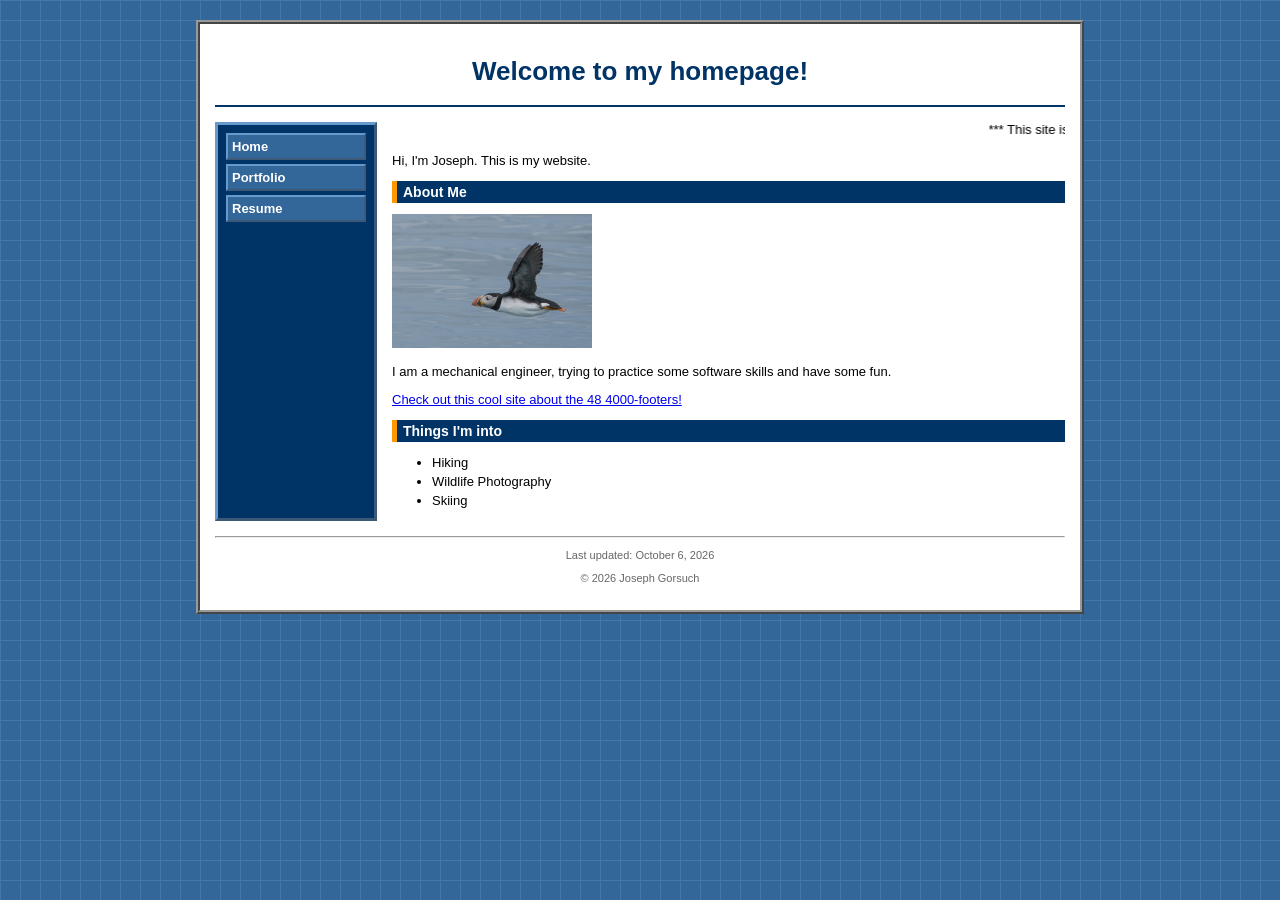
<file: index.html>
<!DOCTYPE html>
<html>
    <head>
        <meta charset="UTF-8">
        <title>Home - Joseph Gorsuch</title>
        <link rel="stylesheet" href="css/style.css">
    </head>
    <body>
        <div id="page">
            <div id="header">
                <h1>Welcome to my homepage!</h1>
            </div>

            <div id="layout">
                <div id="sidebar">
                    <a href="index.html">Home</a>
                    <a href="portfolio.html">Portfolio</a>
                    <a href="resume.html">Resume</a>
                </div>
            
            
                <div id="content">
                    <marquee>*** This site is under construction! Check back soon! *** </marquee>


                    <p>Hi, I'm Joseph. This is my website.</p>
                    <h2>About Me</h2>
                    <img src="images/puffin.jpg" alt="Photo of an Atlantic Puffin that I took" width="200">
                    <p>I am a mechanical engineer, trying to practice some software skills and have some fun.</p>
                    <p><a href="http://www.48x12.com/">Check out this cool site about the 48 4000-footers!</a></p>
                    <h2>Things I'm into</h2>
                    <ul>
                        <li>Hiking</li>
                        <li>Wildlife Photography</li>
                        <li>Skiing</li>
                    </ul>
                    <!-- TODO: Add more personal details-->
                </div>
            </div>

            <div id="footer">
                <hr>
                <p>Last updated: October 6, 2026</p>
                <p>&copy; 2026 Joseph Gorsuch</p>
            </div>
        </div>  
    </body>
</html>
</file>
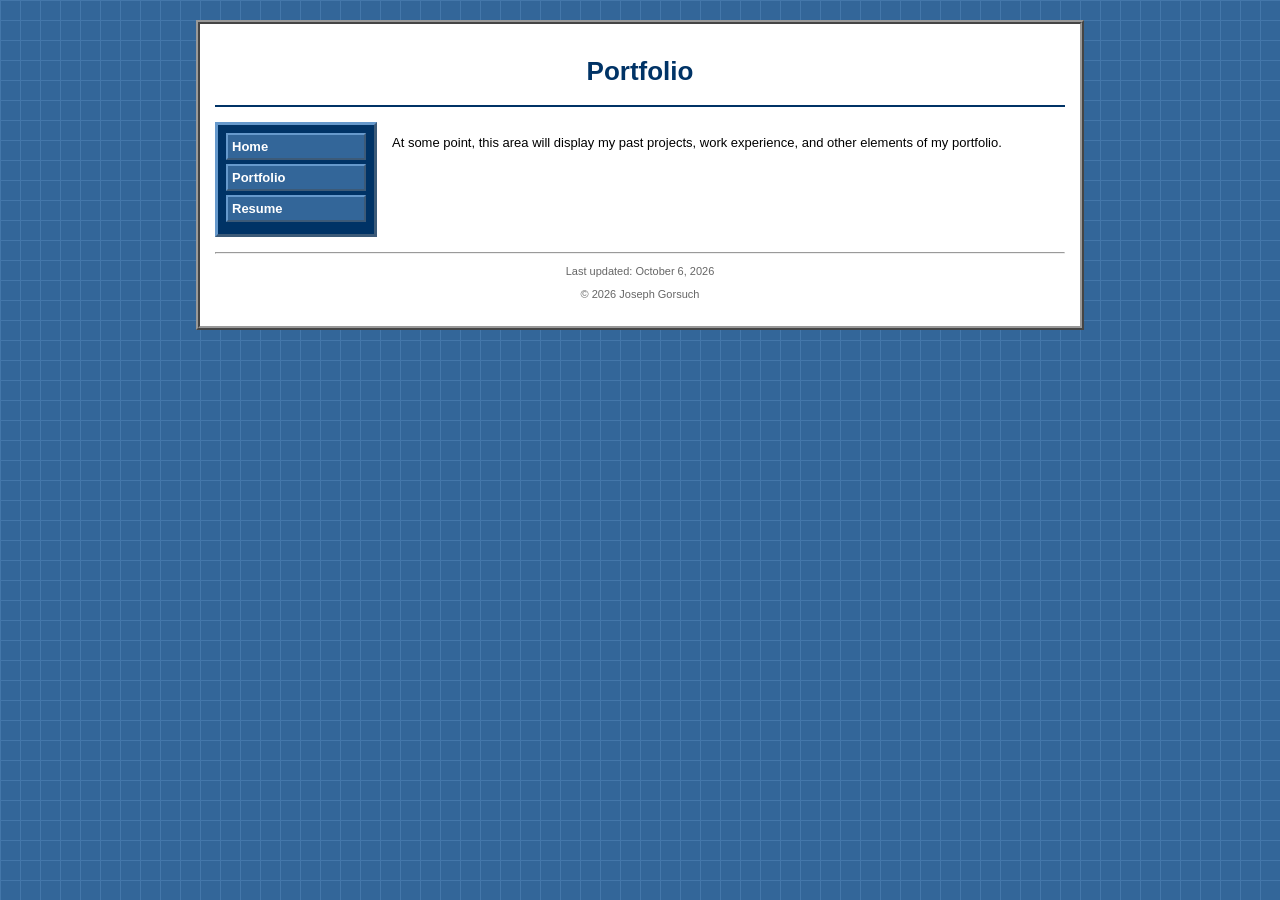
<file: portfolio.html>
<!DOCTYPE html>
<html>
    <head>
        <meta charset="UTF-8">
        <title>Portfolio - Joseph Gorsuch</title>
        <link rel="stylesheet" href="css/style.css">
    </head>
    <body>
        <div id="page">
            <div id="header">
                <h1>Portfolio</h1>
            </div>

            <div id="layout">
                <div id="sidebar">
                    <a href="index.html">Home</a>
                    <a href="portfolio.html">Portfolio</a>
                    <a href="resume.html">Resume</a>
                </div>
            
            
                <div id="content">
                    <p>At some point, this area will display my past projects, work experience, and other elements of my portfolio.</p>
                </div>
            </div>

            <div id="footer">
                <hr>
                <p>Last updated: October 6, 2026</p>
                <p>&copy; 2026 Joseph Gorsuch</p>
            </div>
        </div>  
    </body>
</html>
</file>
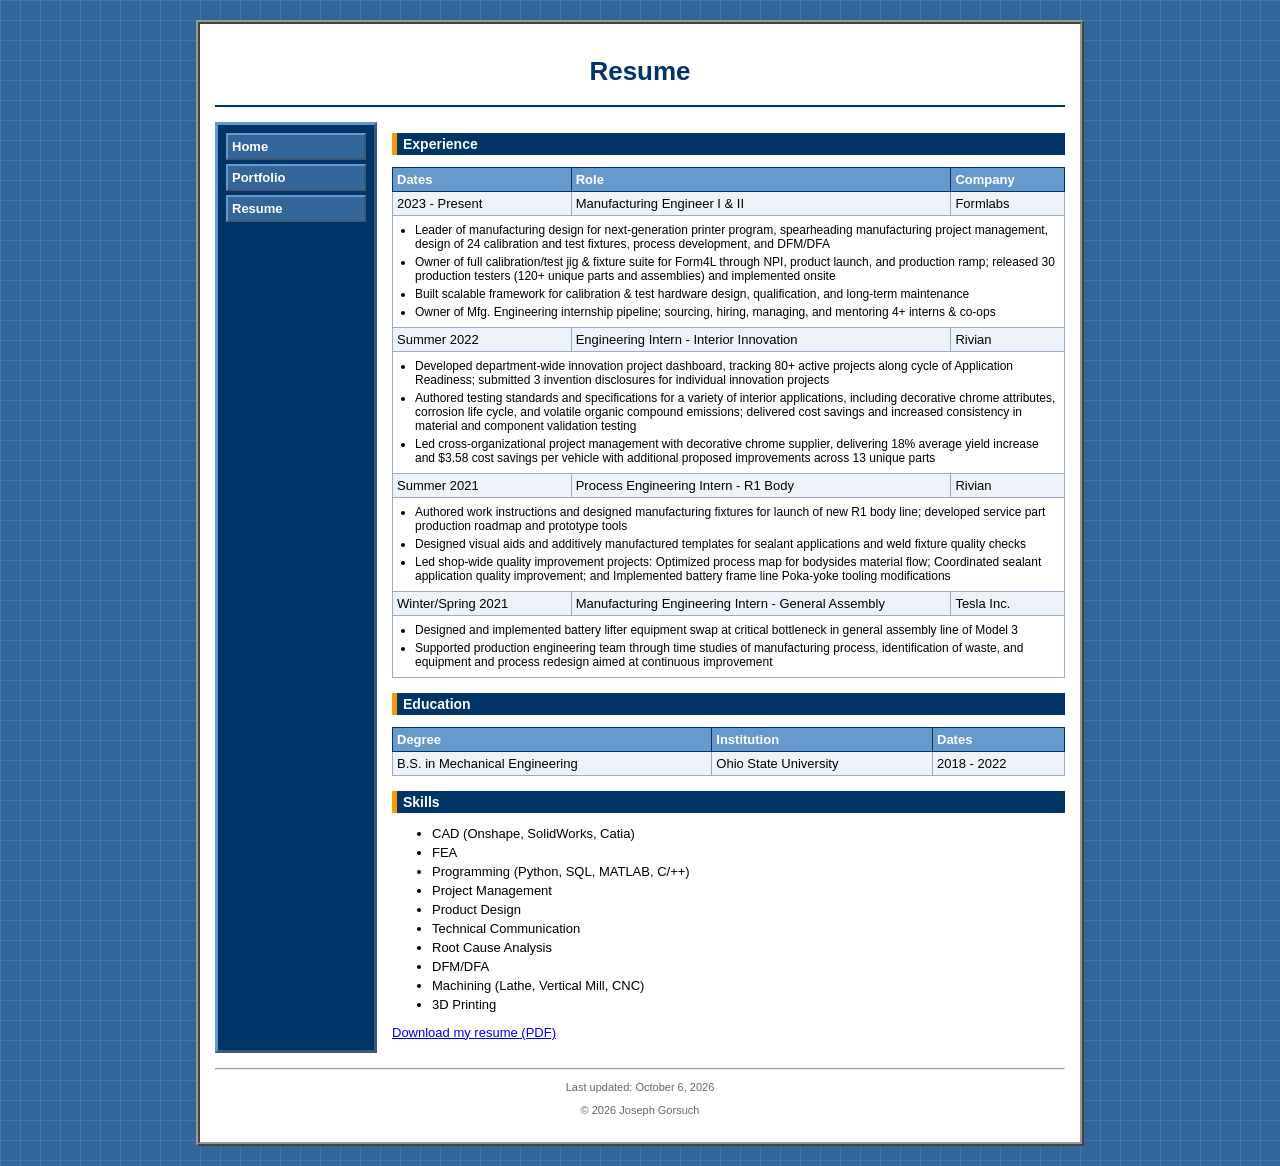
<file: resume.html>
<!DOCTYPE html>
<html>
    <head>
        <meta charset="UTF-8">
        <title>Resume - Joseph Gorsuch</title>
        <link rel="stylesheet" href="css/style.css">
    </head>
    <body>
        <div id="page">
            <div id="header">
                <h1>Resume</h1>
            </div>

            <div id="layout">
                <div id="sidebar">
                    <a href="index.html">Home</a>
                    <a href="portfolio.html">Portfolio</a>
                    <a href="resume.html">Resume</a>
                </div>
            
            
                <div id="content">
                    <h2>Experience</h2>
                        <table>
                            <tr>
                                <th>Dates</th>
                                <th>Role</th>
                                <th>Company</th>
                            </tr>
                            <tr>
                                <td>2023 - Present</td>
                                <td>Manufacturing Engineer I & II</td>
                                <td>Formlabs</td>
                            </tr>
                            <tr>
                                <td colspan="3">
                                    <ul class="reslist">
                                        <li>Leader of manufacturing design for next-generation printer program, spearheading manufacturing project management, design of 24 calibration and test fixtures, process development, and DFM/DFA</li>
                                        <li> Owner of full calibration/test jig & fixture suite for Form4L through NPI, product launch, and production ramp; released 30 production testers (120+ unique parts and assemblies) and implemented onsite</li>
                                        <li>Built scalable framework for calibration & test hardware design, qualification, and long-term maintenance</li>
                                        <li>Owner of Mfg. Engineering internship pipeline; sourcing, hiring, managing, and mentoring 4+ interns & co-ops</li>
                                    </ul>
                                </td>
                            </tr>
                            <tr>
                                <td>Summer 2022</td>
                                <td>Engineering Intern - Interior Innovation</td>
                                <td>Rivian</td>
                            </tr>
                            <tr>
                                <td colspan="3">
                                    <ul class="reslist">
                                        <li>Developed department-wide innovation project dashboard, tracking 80+ active projects along cycle of Application Readiness; submitted 3 invention disclosures for individual innovation projects</li>
                                        <li>Authored testing standards and specifications for a variety of interior applications, including decorative chrome attributes, corrosion life cycle, and volatile organic compound emissions; delivered cost savings and increased consistency in material and component validation testing</li>
                                        <li>Led cross-organizational project management with decorative chrome supplier, delivering 18% average yield increase and $3.58 cost savings per vehicle with additional proposed improvements across 13 unique parts</li>
                                    </ul>
                                </td>
                            </tr>
                            <tr>
                                <td>Summer 2021</td>
                                <td>Process Engineering Intern - R1 Body</td>
                                <td>Rivian</td>
                            </tr>
                            <tr>
                                <td colspan="3">
                                    <ul class="reslist">
                                        <li>Authored work instructions and designed manufacturing fixtures for launch of new R1 body line; developed service part production roadmap and prototype tools</li>
                                        <li>Designed visual aids and additively manufactured templates for sealant applications and weld fixture quality checks</li>
                                        <li>Led shop-wide quality improvement projects: Optimized process map for bodysides material flow; Coordinated sealant application quality improvement; and Implemented battery frame line Poka-yoke tooling modifications</li>
                                    </ul>
                                </td>
                            </tr>
                             <tr>
                                <td>Winter/Spring 2021</td>
                                <td>Manufacturing Engineering Intern - General Assembly</td>
                                <td>Tesla Inc.</td>
                            </tr>
                            <tr>
                                <td colspan="3">
                                    <ul class="reslist">
                                        <li>Designed and implemented battery lifter equipment swap at critical bottleneck in general assembly line of Model 3</li>
                                        <li>Supported production engineering team through time studies of manufacturing process, identification of waste, and equipment and process redesign aimed at continuous improvement</li>
                                    </ul>
                                </td>
                            </tr>
                        </table>
                    
                    <h2>Education</h2>
                        <table>
                            <tr>
                                <th>Degree</th>
                                <th>Institution</th>
                                <th>Dates</th>
                            </tr>
                            <tr>
                                <td>B.S. in Mechanical Engineering</td>
                                <td>Ohio State University</td>
                                <td>2018 - 2022</td>
                            </tr>
                        </table>

                    <h2>Skills</h2>
                        <ul>
                            <li>CAD (Onshape, SolidWorks, Catia)</li>
                            <li>FEA</li>
                            <li>Programming (Python, SQL, MATLAB, C/++)</li>
                            <li>Project Management</li>
                            <li>Product Design</li>
                            <li>Technical Communication</li>
                            <li>Root Cause Analysis</li>
                            <li>DFM/DFA</li>
                            <li>Machining (Lathe, Vertical Mill, CNC)</li>
                            <li>3D Printing</li>
                        </ul>

                    <p><a href="files/Joseph_Gorsuch_Resume.pdf" download>Download my resume (PDF)</a></p>
                </div>
            </div>

            <div id="footer">
                <hr>
                <p>Last updated: October 6, 2026</p>
                <p>&copy; 2026 Joseph Gorsuch</p>
            </div>
        </div>  
    </body>
</html>
</file>
<file: css/style.css>
body {
    background-color: #336699;
    background-image:
        linear-gradient(#4477aa 1px, transparent 1px),
        linear-gradient(90deg, #4477aa 1px, transparent 1px);
    background-size: 20px 20px;
    font-family: Verdana, Arial, sans-serif;
    font-size: 13px;
}

#page {
    width: 850px;
    margin: 20px auto;
    background-color: #ffffff;
    border: 4px ridge #999999;
    padding: 15px;
}

#header {
    border-bottom: 2px solid #003366;
    margin-bottom: 15px;
}

#layout {
    display: flex;
    gap: 15px;
}

#sidebar {
    width: 140px;
    background-color: #003366;
    border: 3px outset #6699cc;
    padding: 8px;
}

#sidebar a {
    display: block;
    color: #ffffff;
    font-weight: bold;
    padding: 4px;
    margin-bottom: 4px;
    background-color: #336699;
    border: 2px outset #6699cc;
    text-decoration: none;
}

#sidebar a:hover {
    border-style: inset;
}

#footer {
    text-align: center;
    font-size: 11px;
    color: #666666;
    margin-top: 15px;
}

table {
    width: 100%;
    border-collapse: collapse;
    margin-bottom: 15px;

}

th {
    background-color: #6699cc;
    color: #ffffff;
    text-align: left;
    padding: 4px;
    border: 1px solid #003366;
}

td {
    padding: 4px;
    border: 1px solid #99aacc;
    vertical-align: top;
}

tr:nth-child(even) td {
    background-color: #eef3fa;
}


#content {
    flex: 1;
}

h1 {
    color: #003366;
    text-align: center;
}

h2 {
    background-color: #003366;
    color: #ffffff;
    font-size: 14px;
    padding: 3px 6px;
    border-left: 5px solid #ff9900;
}

a {
    color: #0000ee;
}

li {
    margin-bottom: 4px;
}

.reslist {
    margin-top: 3px;
    margin-bottom: 3px;
    font-size: 12px;
    padding-left: 18px;
}
</file>
